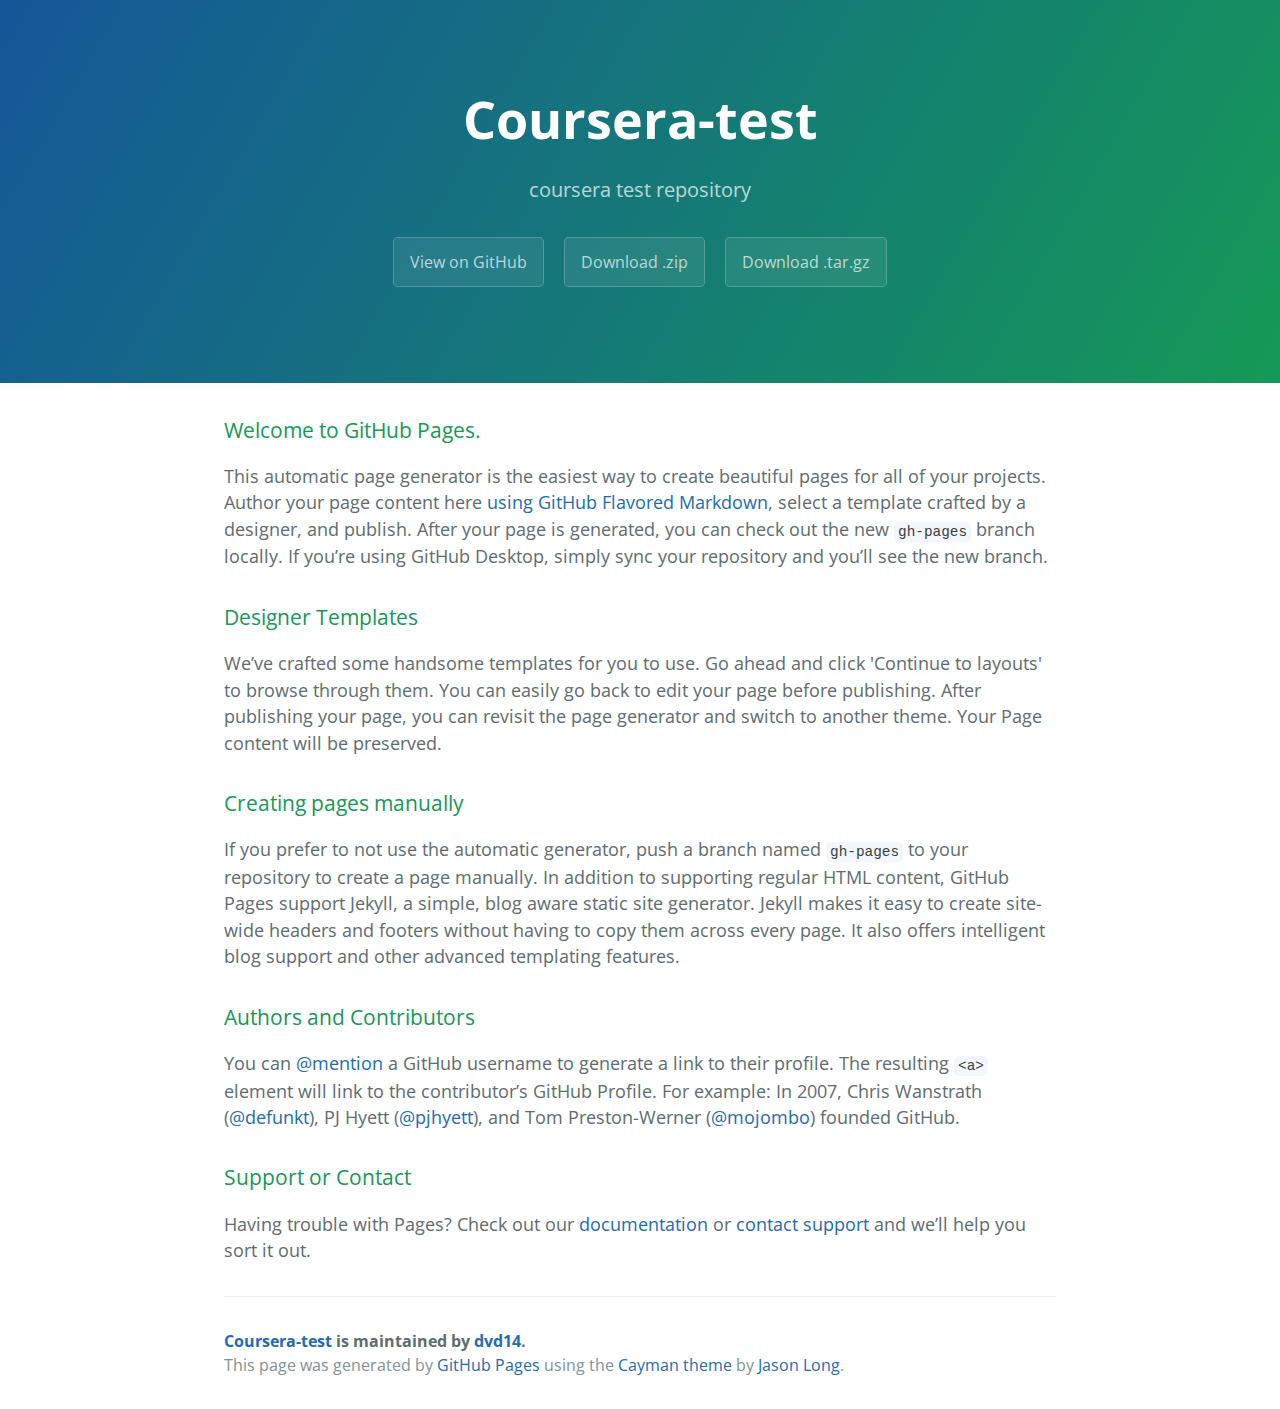
<file: index.html>
<!DOCTYPE html>
<html lang="en-us">
  <head>
    <meta charset="UTF-8">
    <title>Coursera-test by dvd14</title>
    <meta name="viewport" content="width=device-width, initial-scale=1">
    <link rel="stylesheet" type="text/css" href="stylesheets/normalize.css" media="screen">
    <link href='https://fonts.googleapis.com/css?family=Open+Sans:400,700' rel='stylesheet' type='text/css'>
    <link rel="stylesheet" type="text/css" href="stylesheets/stylesheet.css" media="screen">
    <link rel="stylesheet" type="text/css" href="stylesheets/github-light.css" media="screen">
  </head>
  <body>
    <section class="page-header">
      <h1 class="project-name">Coursera-test</h1>
      <h2 class="project-tagline">coursera test repository</h2>
      <a href="https://github.com/dvd14/coursera-test" class="btn">View on GitHub</a>
      <a href="https://github.com/dvd14/coursera-test/zipball/master" class="btn">Download .zip</a>
      <a href="https://github.com/dvd14/coursera-test/tarball/master" class="btn">Download .tar.gz</a>
    </section>

    <section class="main-content">
      <h3>
<a id="welcome-to-github-pages" class="anchor" href="#welcome-to-github-pages" aria-hidden="true"><span aria-hidden="true" class="octicon octicon-link"></span></a>Welcome to GitHub Pages.</h3>

<p>This automatic page generator is the easiest way to create beautiful pages for all of your projects. Author your page content here <a href="https://guides.github.com/features/mastering-markdown/">using GitHub Flavored Markdown</a>, select a template crafted by a designer, and publish. After your page is generated, you can check out the new <code>gh-pages</code> branch locally. If you’re using GitHub Desktop, simply sync your repository and you’ll see the new branch.</p>

<h3>
<a id="designer-templates" class="anchor" href="#designer-templates" aria-hidden="true"><span aria-hidden="true" class="octicon octicon-link"></span></a>Designer Templates</h3>

<p>We’ve crafted some handsome templates for you to use. Go ahead and click 'Continue to layouts' to browse through them. You can easily go back to edit your page before publishing. After publishing your page, you can revisit the page generator and switch to another theme. Your Page content will be preserved.</p>

<h3>
<a id="creating-pages-manually" class="anchor" href="#creating-pages-manually" aria-hidden="true"><span aria-hidden="true" class="octicon octicon-link"></span></a>Creating pages manually</h3>

<p>If you prefer to not use the automatic generator, push a branch named <code>gh-pages</code> to your repository to create a page manually. In addition to supporting regular HTML content, GitHub Pages support Jekyll, a simple, blog aware static site generator. Jekyll makes it easy to create site-wide headers and footers without having to copy them across every page. It also offers intelligent blog support and other advanced templating features.</p>

<h3>
<a id="authors-and-contributors" class="anchor" href="#authors-and-contributors" aria-hidden="true"><span aria-hidden="true" class="octicon octicon-link"></span></a>Authors and Contributors</h3>

<p>You can <a href="https://help.github.com/articles/basic-writing-and-formatting-syntax/#mentioning-users-and-teams" class="user-mention">@mention</a> a GitHub username to generate a link to their profile. The resulting <code>&lt;a&gt;</code> element will link to the contributor’s GitHub Profile. For example: In 2007, Chris Wanstrath (<a href="https://github.com/defunkt" class="user-mention">@defunkt</a>), PJ Hyett (<a href="https://github.com/pjhyett" class="user-mention">@pjhyett</a>), and Tom Preston-Werner (<a href="https://github.com/mojombo" class="user-mention">@mojombo</a>) founded GitHub.</p>

<h3>
<a id="support-or-contact" class="anchor" href="#support-or-contact" aria-hidden="true"><span aria-hidden="true" class="octicon octicon-link"></span></a>Support or Contact</h3>

<p>Having trouble with Pages? Check out our <a href="https://help.github.com/pages">documentation</a> or <a href="https://github.com/contact">contact support</a> and we’ll help you sort it out.</p>

      <footer class="site-footer">
        <span class="site-footer-owner"><a href="https://github.com/dvd14/coursera-test">Coursera-test</a> is maintained by <a href="https://github.com/dvd14">dvd14</a>.</span>

        <span class="site-footer-credits">This page was generated by <a href="https://pages.github.com">GitHub Pages</a> using the <a href="https://github.com/jasonlong/cayman-theme">Cayman theme</a> by <a href="https://twitter.com/jasonlong">Jason Long</a>.</span>
      </footer>

    </section>

  
  </body>
</html>
</file>
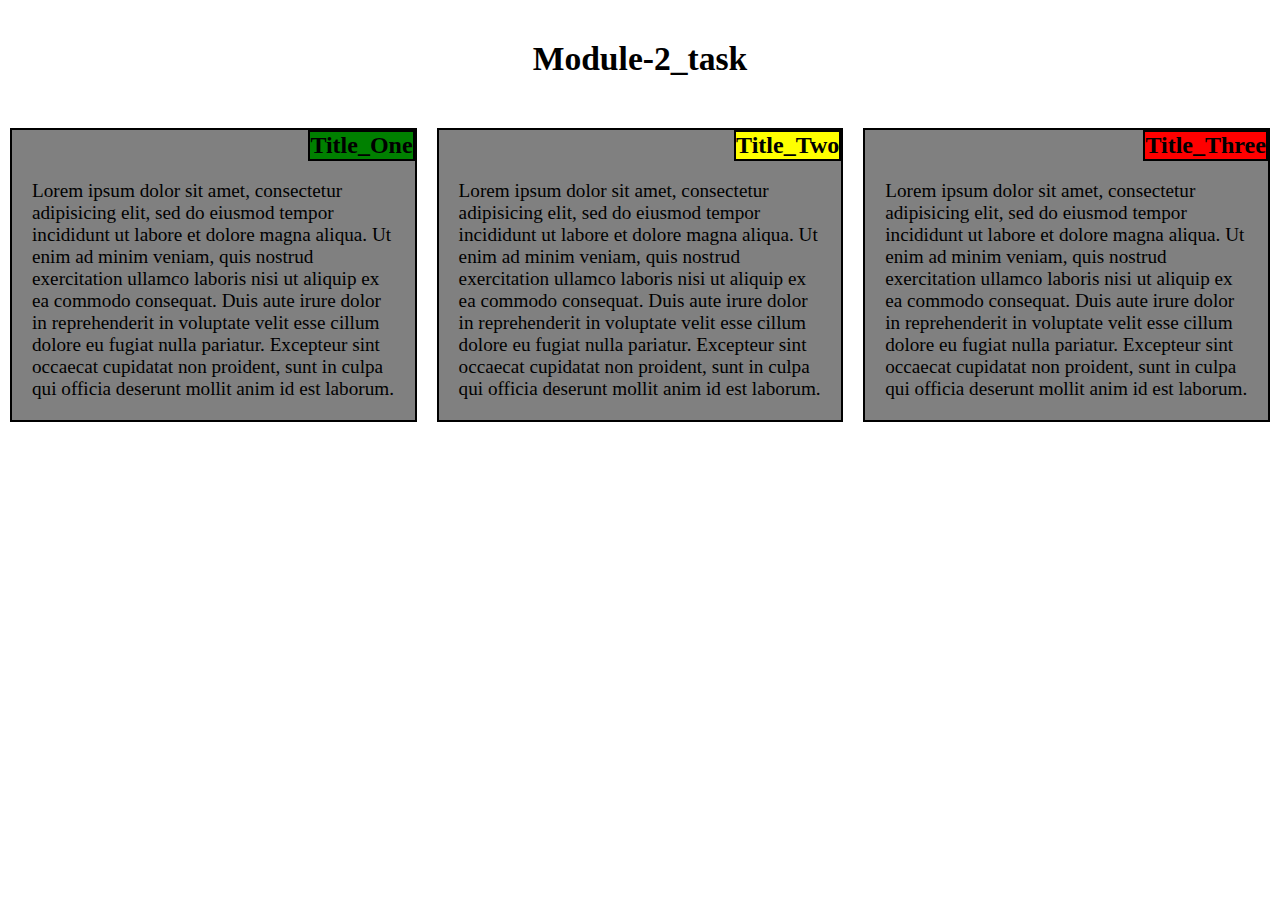
<file: module-2/index.html>
<!DOCTYPE html>
<html>

<head>
	<meta charset="utf-8">
	<meta name="viewport" content="width=device-width, initial-scale=1">
	<title>Module_2</title>
	<link rel="stylesheet" type="text/css" href="css/styles.css">
</head>

<body>

	<h1>Module-2_task</h1>

	<div id="maket">
	
		<div class="content row-1">
			<div class="col">
				<div class="title one" id="title">Title_One</div>
				<p>
				Lorem ipsum dolor sit amet, consectetur adipisicing elit, sed do eiusmod
				tempor incididunt ut labore et dolore magna aliqua. Ut enim ad minim veniam,
				quis nostrud exercitation ullamco laboris nisi ut aliquip ex ea commodo
				consequat. Duis aute irure dolor in reprehenderit in voluptate velit esse
				cillum dolore eu fugiat nulla pariatur. Excepteur sint occaecat cupidatat non
				proident, sunt in culpa qui officia deserunt mollit anim id est laborum.
				</p>
			</div>			
				
		</div>

		<div class="content row-2">
			<div class="col">
				<p class="title two">Title_Two</p>
				<p>
				Lorem ipsum dolor sit amet, consectetur adipisicing elit, sed do eiusmod
				tempor incididunt ut labore et dolore magna aliqua. Ut enim ad minim veniam,
				quis nostrud exercitation ullamco laboris nisi ut aliquip ex ea commodo
				consequat. Duis aute irure dolor in reprehenderit in voluptate velit esse
				cillum dolore eu fugiat nulla pariatur. Excepteur sint occaecat cupidatat non
				proident, sunt in culpa qui officia deserunt mollit anim id est laborum.
				</p>
			</div>
		</div>

		<div class="content row-3">
			<div class="col">
				<p class="title three">Title_Three</p>
				<p>
				Lorem ipsum dolor sit amet, consectetur adipisicing elit, sed do eiusmod
				tempor incididunt ut labore et dolore magna aliqua. Ut enim ad minim veniam,
				quis nostrud exercitation ullamco laboris nisi ut aliquip ex ea commodo
				consequat. Duis aute irure dolor in reprehenderit in voluptate velit esse
				cillum dolore eu fugiat nulla pariatur. Excepteur sint occaecat cupidatat non
				proident, sunt in culpa qui officia deserunt mollit anim id est laborum.
				</p>
			</div>
		</div>

	</div>

</body>

</html>
</file>
<file: stylesheets/stylesheet.css>
* {
  box-sizing: border-box; }

body {
  padding: 0;
  margin: 0;
  font-family: "Open Sans", "Helvetica Neue", Helvetica, Arial, sans-serif;
  font-size: 16px;
  line-height: 1.5;
  color: #606c71; }

a {
  color: #1e6bb8;
  text-decoration: none; }
  a:hover {
    text-decoration: underline; }

.btn {
  display: inline-block;
  margin-bottom: 1rem;
  color: rgba(255, 255, 255, 0.7);
  background-color: rgba(255, 255, 255, 0.08);
  border-color: rgba(255, 255, 255, 0.2);
  border-style: solid;
  border-width: 1px;
  border-radius: 0.3rem;
  transition: color 0.2s, background-color 0.2s, border-color 0.2s; }
  .btn + .btn {
    margin-left: 1rem; }

.btn:hover {
  color: rgba(255, 255, 255, 0.8);
  text-decoration: none;
  background-color: rgba(255, 255, 255, 0.2);
  border-color: rgba(255, 255, 255, 0.3); }

@media screen and (min-width: 64em) {
  .btn {
    padding: 0.75rem 1rem; } }

@media screen and (min-width: 42em) and (max-width: 64em) {
  .btn {
    padding: 0.6rem 0.9rem;
    font-size: 0.9rem; } }

@media screen and (max-width: 42em) {
  .btn {
    display: block;
    width: 100%;
    padding: 0.75rem;
    font-size: 0.9rem; }
    .btn + .btn {
      margin-top: 1rem;
      margin-left: 0; } }

.page-header {
  color: #fff;
  text-align: center;
  background-color: #159957;
  background-image: linear-gradient(120deg, #155799, #159957); }

@media screen and (min-width: 64em) {
  .page-header {
    padding: 5rem 6rem; } }

@media screen and (min-width: 42em) and (max-width: 64em) {
  .page-header {
    padding: 3rem 4rem; } }

@media screen and (max-width: 42em) {
  .page-header {
    padding: 2rem 1rem; } }

.project-name {
  margin-top: 0;
  margin-bottom: 0.1rem; }

@media screen and (min-width: 64em) {
  .project-name {
    font-size: 3.25rem; } }

@media screen and (min-width: 42em) and (max-width: 64em) {
  .project-name {
    font-size: 2.25rem; } }

@media screen and (max-width: 42em) {
  .project-name {
    font-size: 1.75rem; } }

.project-tagline {
  margin-bottom: 2rem;
  font-weight: normal;
  opacity: 0.7; }

@media screen and (min-width: 64em) {
  .project-tagline {
    font-size: 1.25rem; } }

@media screen and (min-width: 42em) and (max-width: 64em) {
  .project-tagline {
    font-size: 1.15rem; } }

@media screen and (max-width: 42em) {
  .project-tagline {
    font-size: 1rem; } }

.main-content :first-child {
  margin-top: 0; }
.main-content img {
  max-width: 100%; }
.main-content h1, .main-content h2, .main-content h3, .main-content h4, .main-content h5, .main-content h6 {
  margin-top: 2rem;
  margin-bottom: 1rem;
  font-weight: normal;
  color: #159957; }
.main-content p {
  margin-bottom: 1em; }
.main-content code {
  padding: 2px 4px;
  font-family: Consolas, "Liberation Mono", Menlo, Courier, monospace;
  font-size: 0.9rem;
  color: #383e41;
  background-color: #f3f6fa;
  border-radius: 0.3rem; }
.main-content pre {
  padding: 0.8rem;
  margin-top: 0;
  margin-bottom: 1rem;
  font: 1rem Consolas, "Liberation Mono", Menlo, Courier, monospace;
  color: #567482;
  word-wrap: normal;
  background-color: #f3f6fa;
  border: solid 1px #dce6f0;
  border-radius: 0.3rem; }
  .main-content pre > code {
    padding: 0;
    margin: 0;
    font-size: 0.9rem;
    color: #567482;
    word-break: normal;
    white-space: pre;
    background: transparent;
    border: 0; }
.main-content .highlight {
  margin-bottom: 1rem; }
  .main-content .highlight pre {
    margin-bottom: 0;
    word-break: normal; }
.main-content .highlight pre, .main-content pre {
  padding: 0.8rem;
  overflow: auto;
  font-size: 0.9rem;
  line-height: 1.45;
  border-radius: 0.3rem; }
.main-content pre code, .main-content pre tt {
  display: inline;
  max-width: initial;
  padding: 0;
  margin: 0;
  overflow: initial;
  line-height: inherit;
  word-wrap: normal;
  background-color: transparent;
  border: 0; }
  .main-content pre code:before, .main-content pre code:after, .main-content pre tt:before, .main-content pre tt:after {
    content: normal; }
.main-content ul, .main-content ol {
  margin-top: 0; }
.main-content blockquote {
  padding: 0 1rem;
  margin-left: 0;
  color: #819198;
  border-left: 0.3rem solid #dce6f0; }
  .main-content blockquote > :first-child {
    margin-top: 0; }
  .main-content blockquote > :last-child {
    margin-bottom: 0; }
.main-content table {
  display: block;
  width: 100%;
  overflow: auto;
  word-break: normal;
  word-break: keep-all; }
  .main-content table th {
    font-weight: bold; }
  .main-content table th, .main-content table td {
    padding: 0.5rem 1rem;
    border: 1px solid #e9ebec; }
.main-content dl {
  padding: 0; }
  .main-content dl dt {
    padding: 0;
    margin-top: 1rem;
    font-size: 1rem;
    font-weight: bold; }
  .main-content dl dd {
    padding: 0;
    margin-bottom: 1rem; }
.main-content hr {
  height: 2px;
  padding: 0;
  margin: 1rem 0;
  background-color: #eff0f1;
  border: 0; }

@media screen and (min-width: 64em) {
  .main-content {
    max-width: 64rem;
    padding: 2rem 6rem;
    margin: 0 auto;
    font-size: 1.1rem; } }

@media screen and (min-width: 42em) and (max-width: 64em) {
  .main-content {
    padding: 2rem 4rem;
    font-size: 1.1rem; } }

@media screen and (max-width: 42em) {
  .main-content {
    padding: 2rem 1rem;
    font-size: 1rem; } }

.site-footer {
  padding-top: 2rem;
  margin-top: 2rem;
  border-top: solid 1px #eff0f1; }

.site-footer-owner {
  display: block;
  font-weight: bold; }

.site-footer-credits {
  color: #819198; }

@media screen and (min-width: 64em) {
  .site-footer {
    font-size: 1rem; } }

@media screen and (min-width: 42em) and (max-width: 64em) {
  .site-footer {
    font-size: 1rem; } }

@media screen and (max-width: 42em) {
  .site-footer {
    font-size: 0.9rem; } }
</file>
<file: stylesheets/github-light.css>
/*
   Copyright 2014 GitHub Inc.

   Licensed under the Apache License, Version 2.0 (the "License");
   you may not use this file except in compliance with the License.
   You may obtain a copy of the License at

       http://www.apache.org/licenses/LICENSE-2.0

   Unless required by applicable law or agreed to in writing, software
   distributed under the License is distributed on an "AS IS" BASIS,
   WITHOUT WARRANTIES OR CONDITIONS OF ANY KIND, either express or implied.
   See the License for the specific language governing permissions and
   limitations under the License.

*/

.pl-c /* comment */ {
  color: #969896;
}

.pl-c1      /* constant, markup.raw, meta.diff.header, meta.module-reference, meta.property-name, support, support.constant, support.variable, variable.other.constant */,
.pl-s .pl-v /* string variable */ {
  color: #0086b3;
}

.pl-e  /* entity */,
.pl-en /* entity.name */ {
  color: #795da3;
}

.pl-s .pl-s1 /* string source */,
.pl-smi      /* storage.modifier.import, storage.modifier.package, storage.type.java, variable.other, variable.parameter.function */ {
  color: #333;
}

.pl-ent /* entity.name.tag */ {
  color: #63a35c;
}

.pl-k /* keyword, storage, storage.type */ {
  color: #a71d5d;
}

.pl-pds              /* punctuation.definition.string, string.regexp.character-class */,
.pl-s                /* string */,
.pl-s .pl-pse .pl-s1 /* string punctuation.section.embedded source */,
.pl-sr               /* string.regexp */,
.pl-sr .pl-cce       /* string.regexp constant.character.escape */,
.pl-sr .pl-sra       /* string.regexp string.regexp.arbitrary-repitition */,
.pl-sr .pl-sre       /* string.regexp source.ruby.embedded */ {
  color: #183691;
}

.pl-v /* variable */ {
  color: #ed6a43;
}

.pl-id /* invalid.deprecated */ {
  color: #b52a1d;
}

.pl-ii /* invalid.illegal */ {
  background-color: #b52a1d;
  color: #f8f8f8;
}

.pl-sr .pl-cce /* string.regexp constant.character.escape */ {
  color: #63a35c;
  font-weight: bold;
}

.pl-ml /* markup.list */ {
  color: #693a17;
}

.pl-mh        /* markup.heading */,
.pl-mh .pl-en /* markup.heading entity.name */,
.pl-ms        /* meta.separator */ {
  color: #1d3e81;
  font-weight: bold;
}

.pl-mq /* markup.quote */ {
  color: #008080;
}

.pl-mi /* markup.italic */ {
  color: #333;
  font-style: italic;
}

.pl-mb /* markup.bold */ {
  color: #333;
  font-weight: bold;
}

.pl-md /* markup.deleted, meta.diff.header.from-file */ {
  background-color: #ffecec;
  color: #bd2c00;
}

.pl-mi1 /* markup.inserted, meta.diff.header.to-file */ {
  background-color: #eaffea;
  color: #55a532;
}

.pl-mdr /* meta.diff.range */ {
  color: #795da3;
  font-weight: bold;
}

.pl-mo /* meta.output */ {
  color: #1d3e81;
}
</file>
<file: module-2/css/styles.css>
* {
	margin: 0;
	padding: 0;
	box-sizing: border-box;
}

body{
	font-size: 1.2em;
}

h1 {
	margin: 40px;
	font-size: 1.75em;
	text-align: center;
}

.content{
	float: left;
}

.col{
	padding: 50px 20px 20px;
	margin: 10px;
	background-color: grey;
	border: 2px solid #000;
	position: relative;
}

.title {
	font-size: 1.25em;
	font-weight: bold;
	border: 2px solid #000;
}

.title.one{
	background-color: green;
	display: inline-block;
	position: absolute;
	top: 0px;
	right: 0px;
}

.title.two{
    background-color: yellow;
	display: inline-block;
	position: absolute;
	top: 0px;
	right: 0px;
}

.title.three{
    background-color: red;
	display: inline-block;
	position: absolute;
	top: 0px;
	right: 0px;
}

@media (min-width: 992px) {
	.content{
		width: 33.33%;
	}
}

@media (min-width: 768px) and (max-width: 991px) {
	.row-1, .row-2 {
		width: 50%;
	}
	.row-3 {
		width: 100%;
	}
}

@media (max-width: 767px) {
	.content {
		width: 100%;
	}
}
</file>
